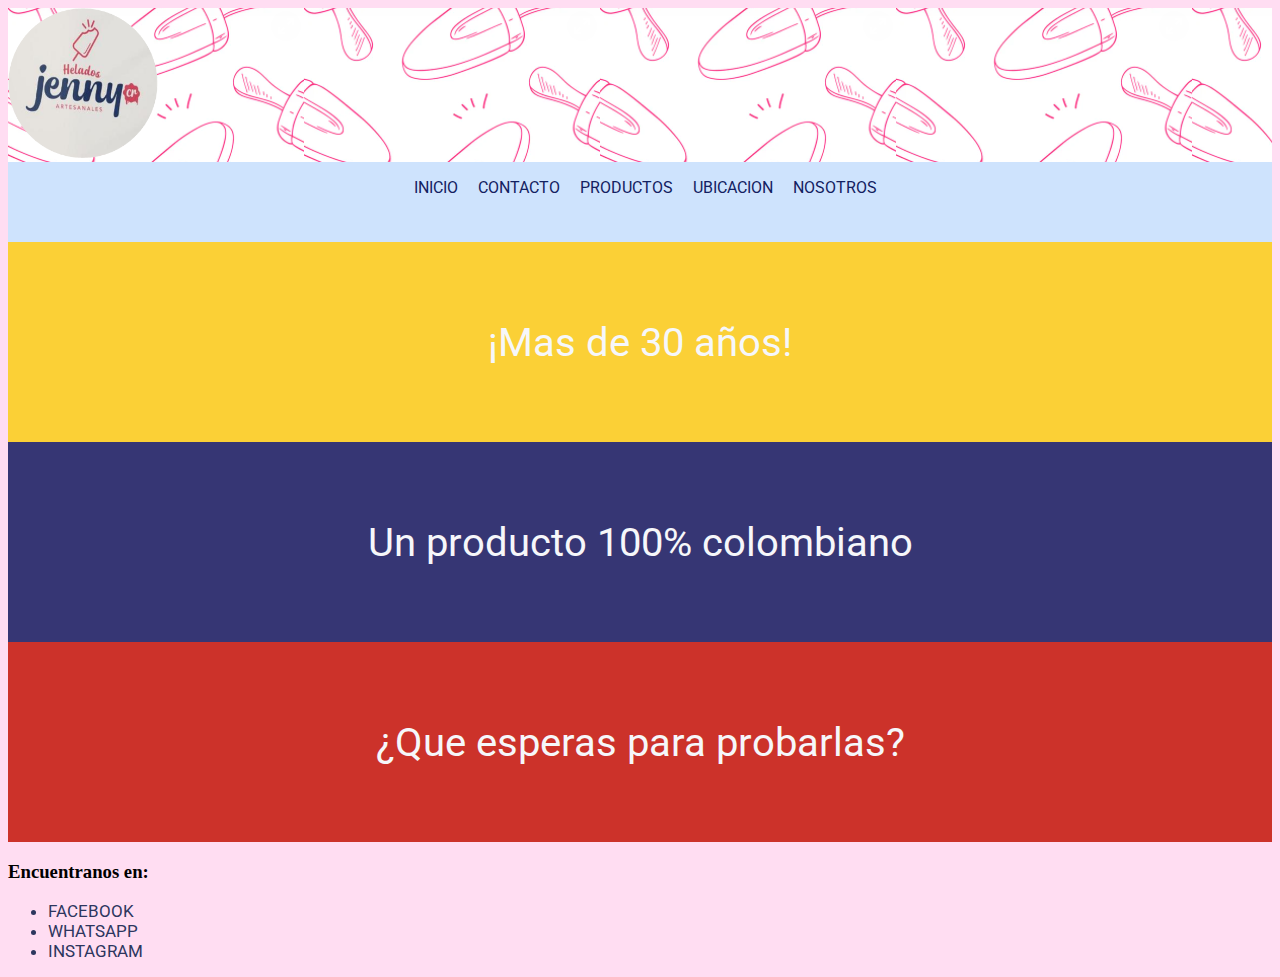
<file: index.html>
<!DOCTYPE html>
<html lang="en">

<head>
    <meta charset="UTF-8">
    <meta http-equiv="X-UA-Compatible" content="IE=edge">
    <meta name="viewport" content="width=device-width, initial-scale=1.0">
    <title>HELADOS JENNY</title>
    <link rel="stylesheet" href="./css/estilos.css">
    <link rel="shortcut icon" href="/imagenes/logoPag.png">
</head>

<body>
    <header>
        <section>
            <a href="./index.html"><img class="imgL" src="./imagenes/IogoP.png" alt="img contacto"></a>
        </section>
        <nav>
            <ul class="navbar">
                <li><a href="./index.html">INICIO</a></li>
                <li><a href="./paginas/contacto.html">CONTACTO</a></li>
                <li><a href="./paginas/Productos.html">PRODUCTOS</a></li>
                <li><a href="./paginas/ubicacion.html">UBICACION</a></li>
                <li><a href="./paginas/nosotros.html">NOSOTROS</a></li>
            </ul>
        </nav>
    </header>
    <section>
        <section class="barra">
            <div class="item item1">¡Mas de 30 años!</div>
            <div class="item item2">Un producto 100% colombiano</div>
            <div class="item item3">¿Que esperas para probarlas?</div>

        </section>
        <footer>
            <h3>Encuentranos en:</h3>
            <ul>
                <li class="redes">FACEBOOK</li>
                <li class="redes">WHATSAPP</li>
                <li class="redes">INSTAGRAM</li>
            </ul>
        </footer>
</body>

</html>
</file>
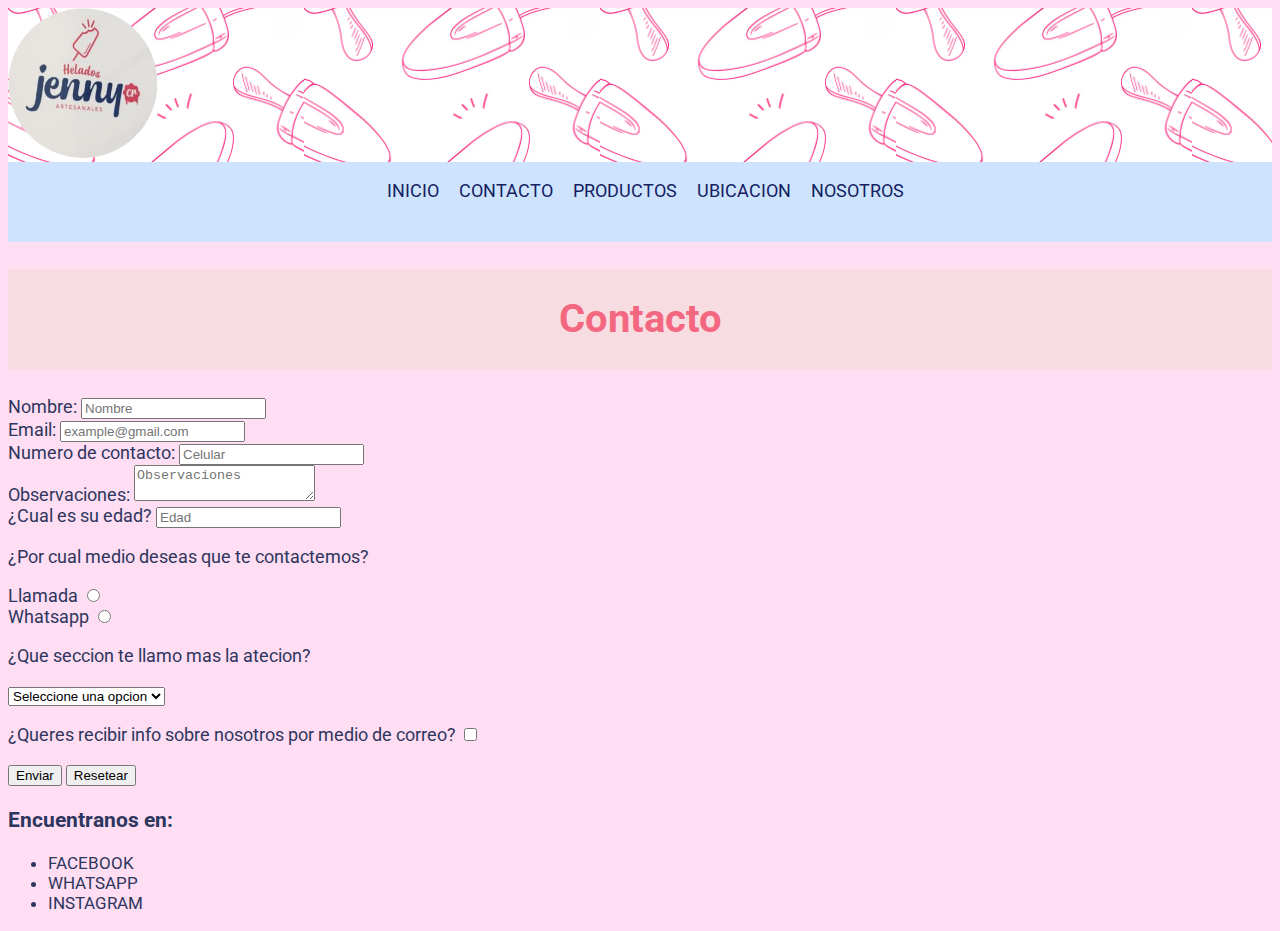
<file: paginas/contacto.html>
<!DOCTYPE html>
<html lang="en">

<head>
    <meta charset="UTF-8">
    <meta http-equiv="X-UA-Compatible" content="IE=edge">
    <meta name="viewport" content="width=device-width, initial-scale=1.0">
    <title>contacto</title>
    <link rel="stylesheet" href="../css/estilos.css">
    <link rel="shortcut icon" href="../imagenes/logoPag.png">
</head>

<body id="formulario">
    <header>
        <section>
            <a href="../index.html"><img class=imgL src="../imagenes/IogoP.png" alt="img contacto"></a>
        </section>
        <nav>
            <ul class="navbar">
                <li><a href="../index.html">INICIO</a></li>
                <li><a href="contacto.html">CONTACTO</a></li>
                <li><a href="Productos.html">PRODUCTOS</a></li>
                <li><a href="ubicacion.html">UBICACION</a></li>
                <li><a href="nosotros.html">NOSOTROS</a></li>
            </ul>
        </nav>
    </header>
    <section>
        <h1>Contacto</h1>
        <article>
            <form action="#">
                <div><label for="name">Nombre:</label>
                    <input type="text" id="name" name="name" placeholder="Nombre">
                </div>
                <div><label for="email">Email:</label>
                    <input type="email" id="email" placeholder="example@gmail.com" name="email">
                </div>
                <div><label for="tel">Numero de contacto:</label>
                    <input type="tel" id="telefono" placeholder="Celular">
                </div>
                <div><label for="Observaciones"> Observaciones:</label>
                    <textarea type=text id="observaciones" placeholder="Observaciones"></textarea>
                </div>
                <div><label for="text"> ¿Cual es su edad?</label>
                    <input type="number" id="edad" placeholder="Edad">
                </div>
                <div>
                    <p>¿Por cual medio deseas que te contactemos?</p>
                    <div>Llamada
                        <input type="radio" id="llamada" name="llamada" value="Llamada">
                    </div>
                    <div>Whatsapp
                        <input type="radio" id="watsapp" name="whatsapp" value="Whatsapp">
                    </div>
                </div>
                <div>
                    <p>¿Que seccion te llamo mas la atecion?</p>
                    <select name="letra" id="letra">
                        <option value="O">Seleccione una opcion</option>
                        <option value="P">Paletas</option>
                        <option value="C">Cremas</option>
                        <option value="H">Helados</option>
                    </select>
                </div>
                <div>
                    <p>¿Queres recibir info sobre nosotros por medio de correo?
                        <input type="checkbox" name="acepta" value="1"></p>
                </div>
                <div><input type="submit" value="Enviar">
                    <input type="reset" value="Resetear">
                </div>
            </form>
        </article>
    </section>
    <footer>
        <h3>Encuentranos en:</h3>
        <ul>
            <li class="redes">FACEBOOK</li>
            <li class="redes">WHATSAPP</li>
            <li class="redes">INSTAGRAM</li>
        </ul>
    </footer>
</body>

</html>
</file>
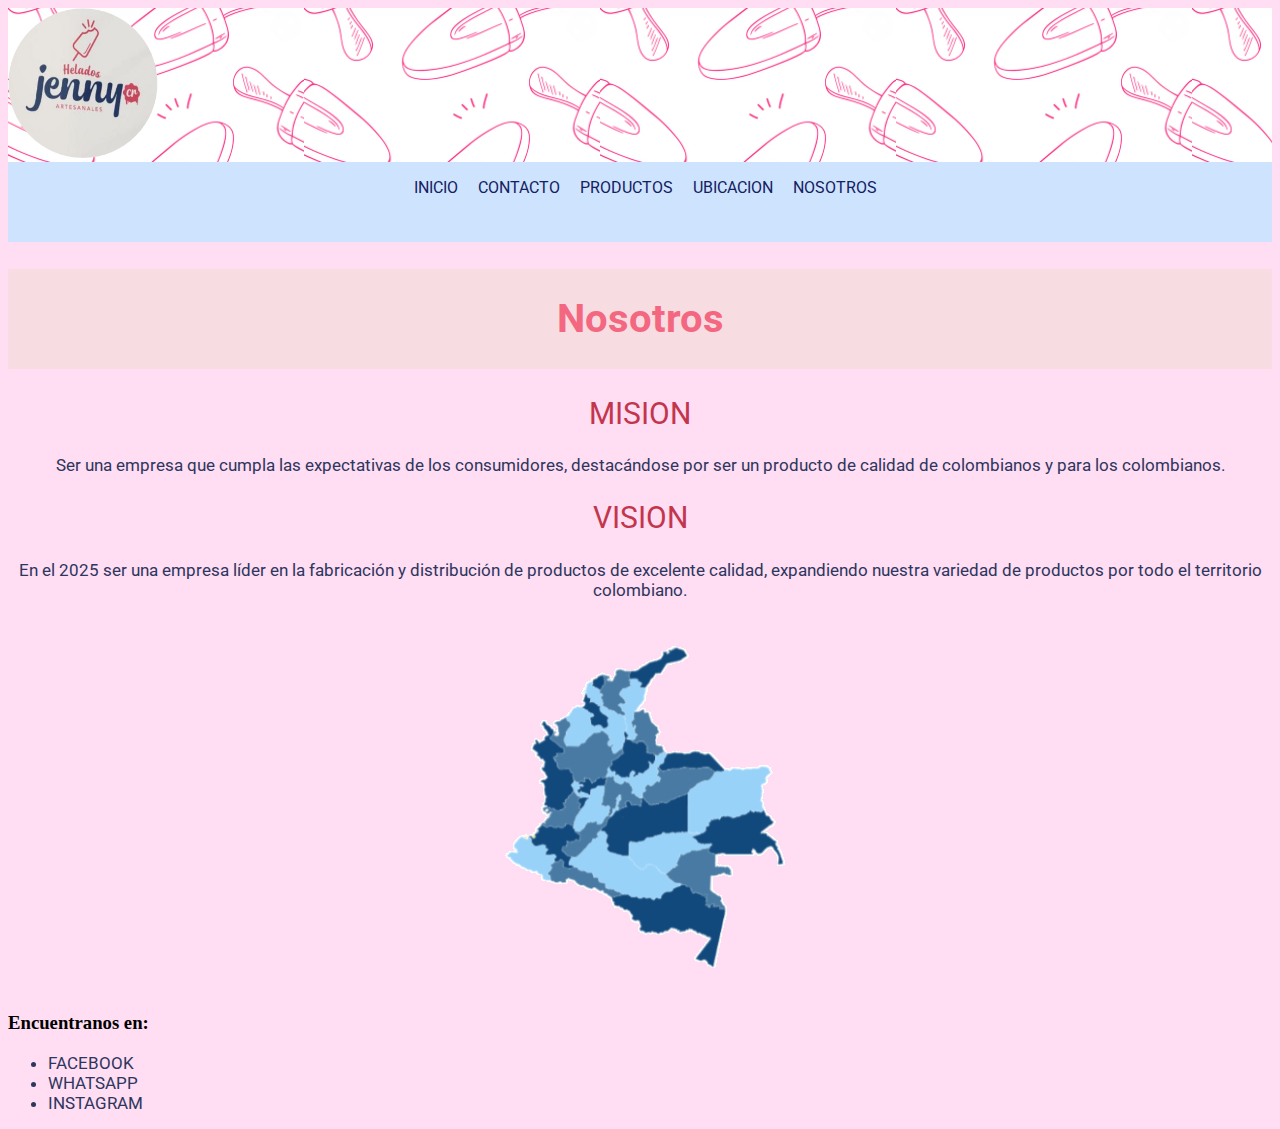
<file: paginas/nosotros.html>
<!DOCTYPE html>
<html lang="en">

<head>
    <meta charset="UTF-8">
    <meta http-equiv="X-UA-Compatible" content="IE=edge">
    <meta name="viewport" content="width=device-width, initial-scale=1.0">
    <title>PRODUCTOS</title>
    <link rel="stylesheet" href="../css/estilos.css">
    <link rel="shortcut icon" href="../imagenes/logoPag.png">
</head>

<body>
    <header>
        <section>
            <a href="../index.html"><img class=imgL src="../imagenes/IogoP.png" alt="img Productos"></a>
        </section>
        <nav>
            <ul class="navbar">
                <li><a href="../index.html">INICIO</a></li>
                <li><a href="contacto.html">CONTACTO</a></li>
                <li><a href="Productos.html">PRODUCTOS</a></a></li>
                <li><a href="ubicacion.html">UBICACION</a></li>
                <li><a href="nosotros.html">NOSOTROS</a></li>
            </ul>
        </nav>
    </header>
    <section>
        <h1>Nosotros</h1>
        <div>
            <h2 class=titulo>MISION</h2>
            <p class="parrafo">Ser una empresa que cumpla las expectativas de los consumidores, destacándose por ser un
                producto de calidad de colombianos y para los colombianos. </p>
        </div>
        <h2 class=titulo>VISION</h2>
        <p class="parrafo">En el 2025 ser una empresa líder en la fabricación y distribución de productos de excelente
            calidad, expandiendo nuestra variedad de productos por todo el territorio colombiano.</p>
        </div>
        <div class="img">
            <img src="../imagenes/colombia.png" class="img__colom" alt="Proximas sucursales">
        </div><br>
        <footer>
            <h3>Encuentranos en:</h3>
            <ul>
                <li class="redes">FACEBOOK</li>
                <li class="redes">WHATSAPP</li>
                <li class="redes">INSTAGRAM</li>
            </ul>
        </footer>
</body>

</html>
</file>
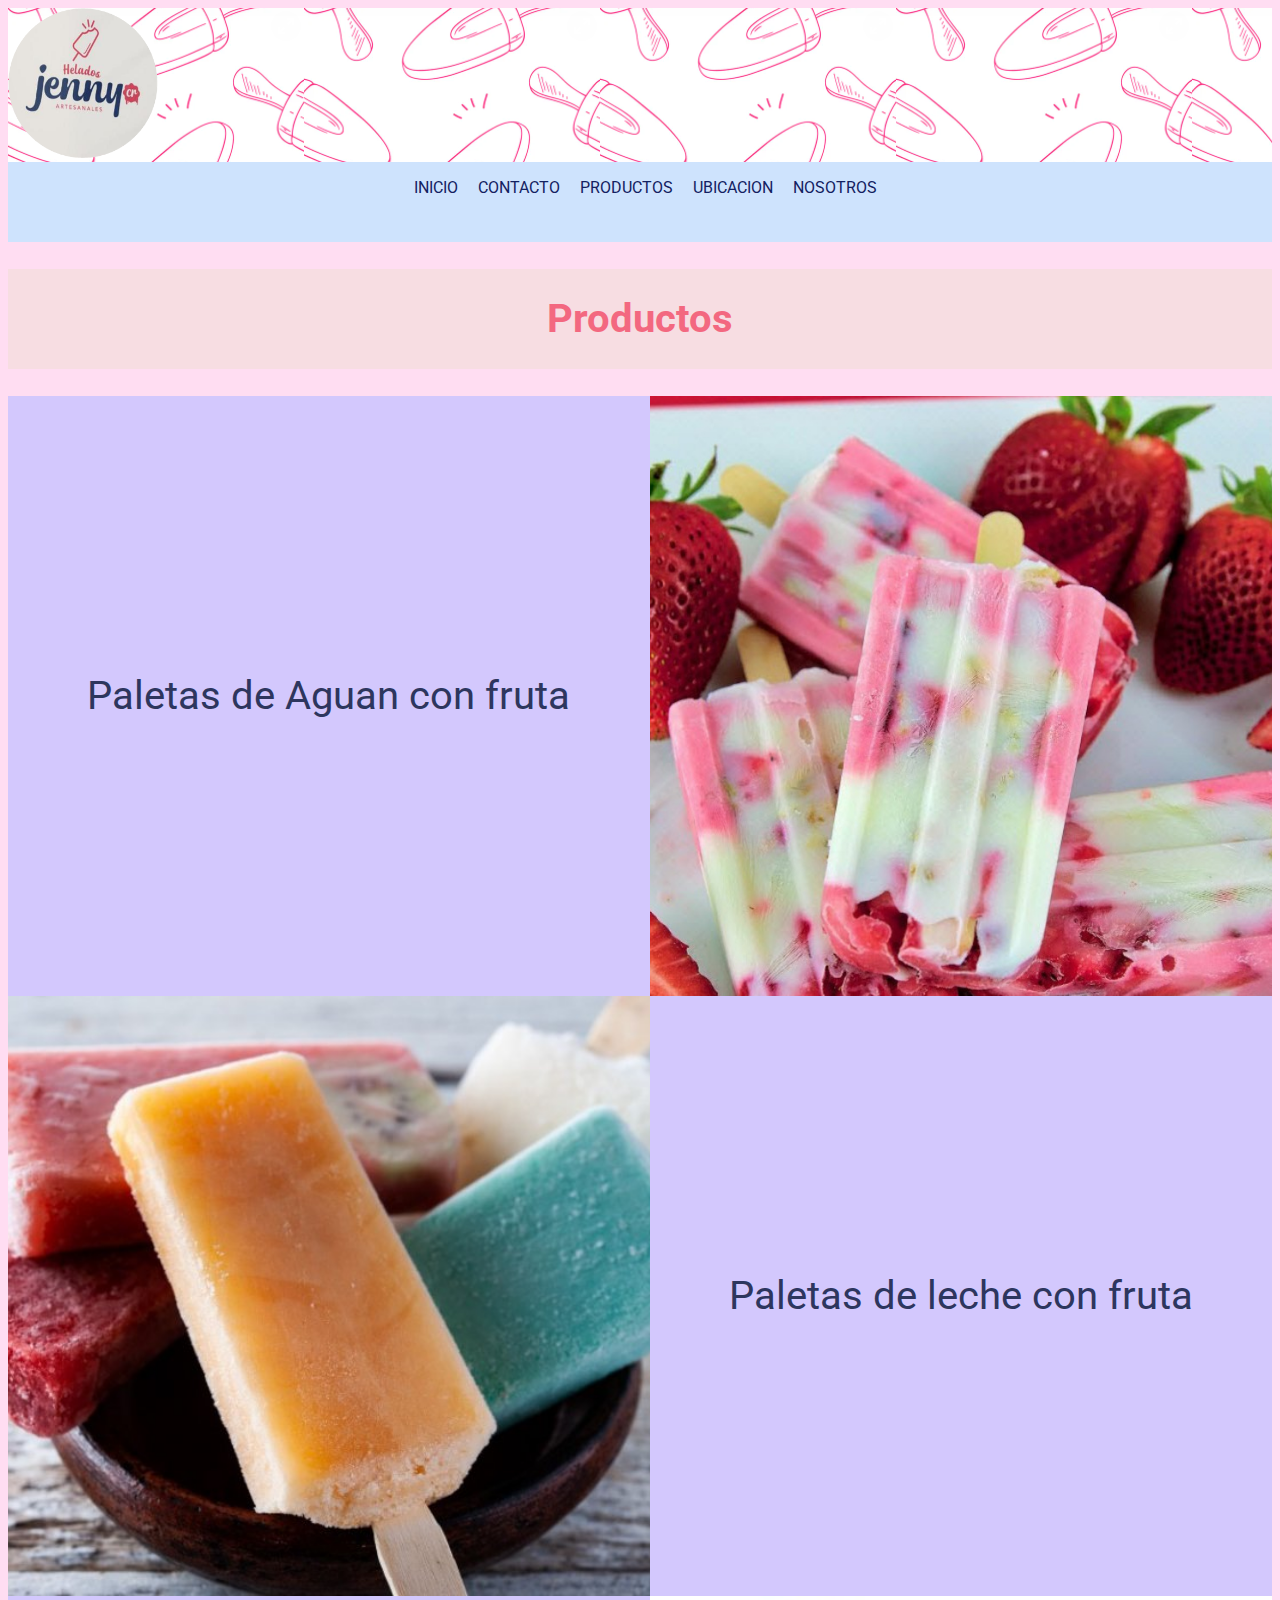
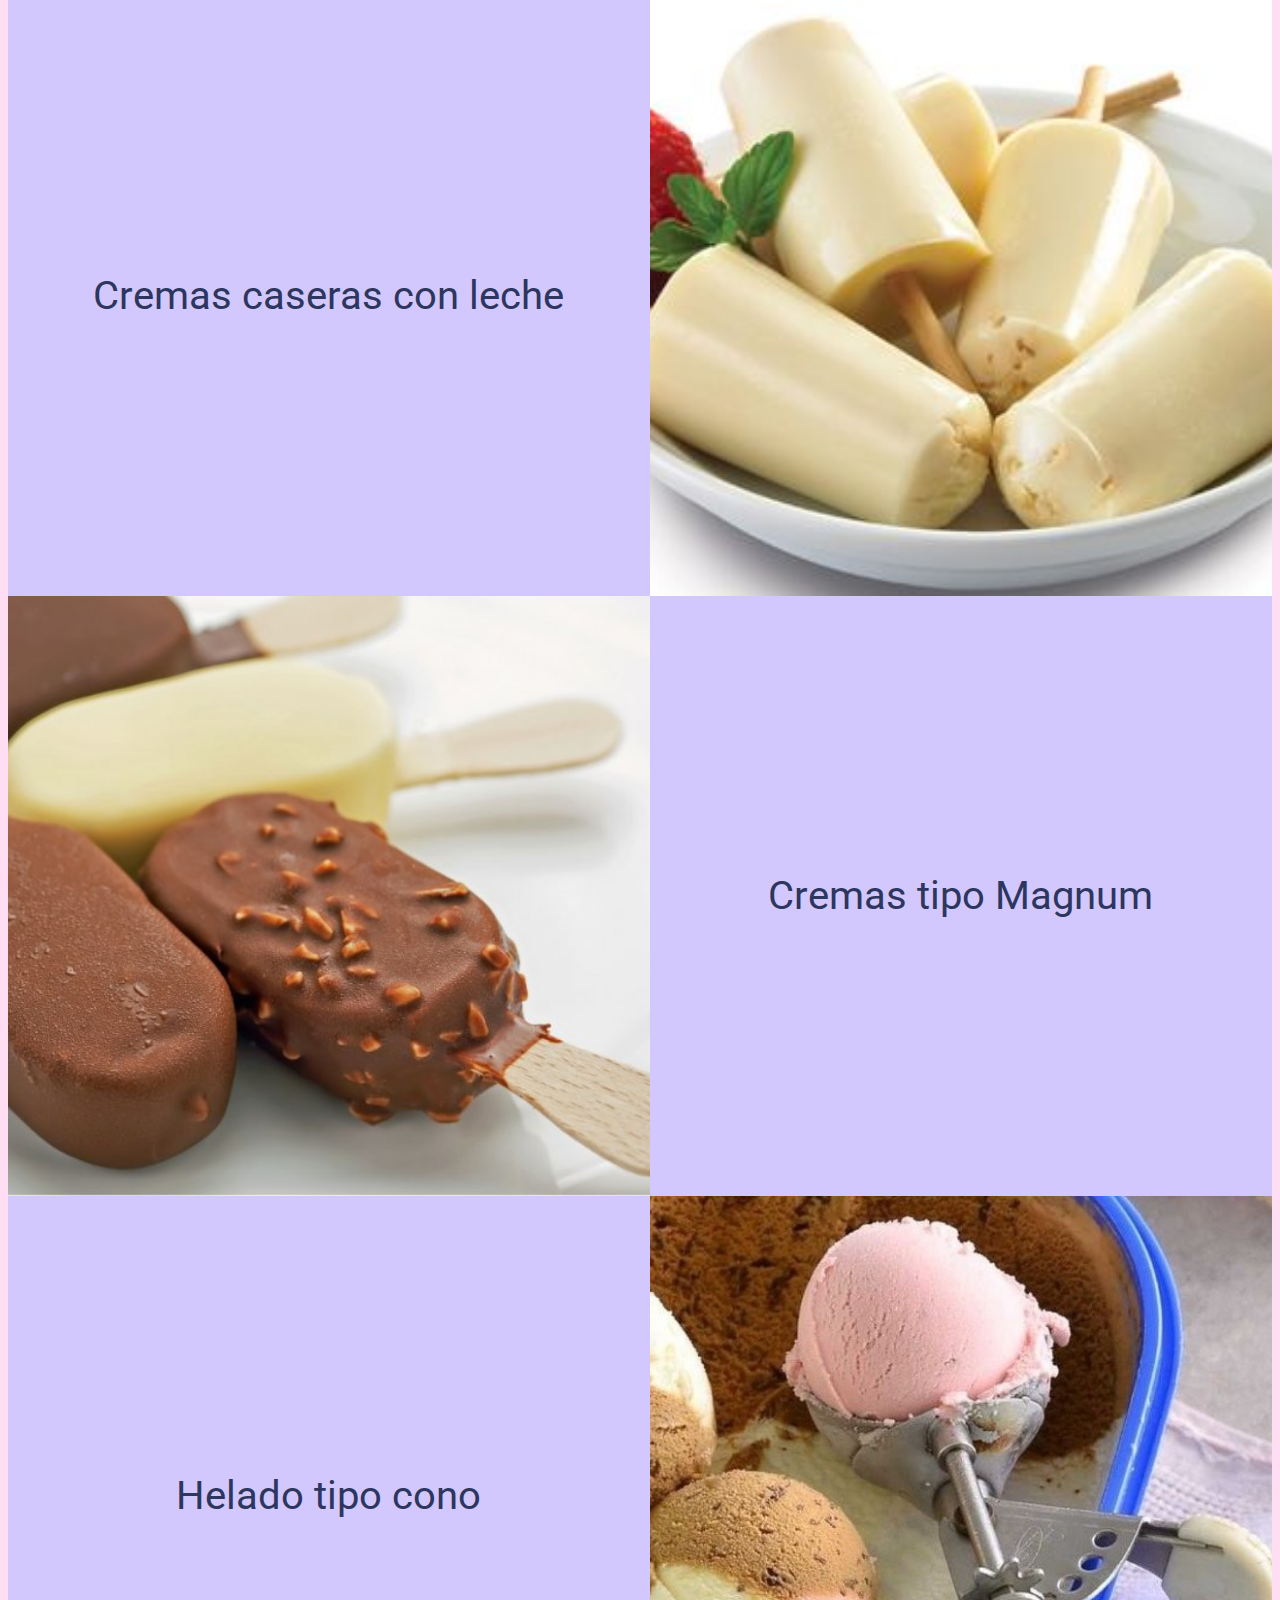
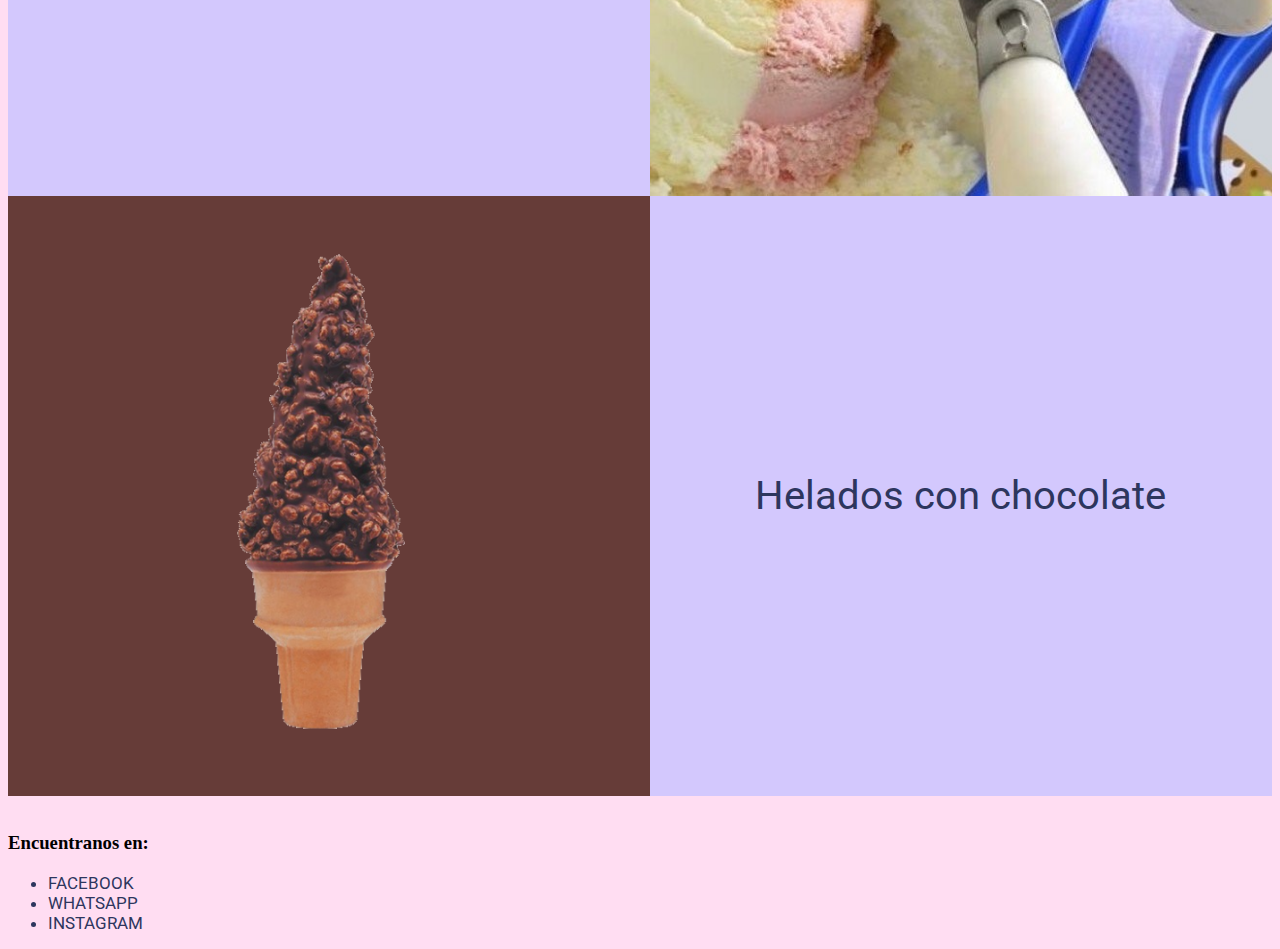
<file: paginas/Productos.html>
<!DOCTYPE html>
<html lang="en">

<head>
    <meta charset="UTF-8">
    <meta http-equiv="X-UA-Compatible" content="IE=edge">
    <meta name="viewport" content="width=device-width, initial-scale=1.0">
    <title>PRODUCTOS</title>
    <link rel="stylesheet" href="../css/estilos.css">
    <link rel="shortcut icon" href="../imagenes/logoPag.png">
</head>

<body>
    <header>
        <section>
            <a href="../index.html"><img class="imgL" src="../imagenes/IogoP.png" alt="img Productos"></a>
        </section>
        <nav>
            <ul class="navbar">
                <li><a href="../index.html">INICIO</a></li>
                <li><a href="contacto.html">CONTACTO</a></li>
                <li><a href="Productos.html">PRODUCTOS</a></a></li>
                <li><a href="ubicacion.html">UBICACION</a></li>
                <li><a href="nosotros.html">NOSOTROS</a></li>
            </ul>
        </nav>
    </header>
    <section>
        <h1>Productos</h1>
        <section class="producto">
            <div class="img img1">
                <p>Paletas de Aguan con fruta</p>
            </div>
            <div class="img img2"></div>
            <div class="img img3"></div>
            <div class="img img4">
                <p>Paletas de leche con fruta</p>
            </div>
            <div class="img img5">
                <p>Cremas caseras con leche</p>
            </div>
            <div class="img img6"></div>
            <div class="img img7"></div>
            <div class="img img8">
                <p>Cremas tipo Magnum</p>
            </div>
            <div class="img img9">
                <p>Helado tipo cono</p>
            </div>
            <div class="img img10"></div>
            <div class="img img11"></div>
            <div class="img img12">
                <p>Helados con chocolate</p>
            </div>
        </section>

    </section><br>
    <footer>
        <h3>Encuentranos en:</h3>
        <ul>
            <li class="redes">FACEBOOK</li>
            <li class="redes">WHATSAPP</li>
            <li class="redes">INSTAGRAM</li>
        </ul>
    </footer>
</body>

</html>
</file>
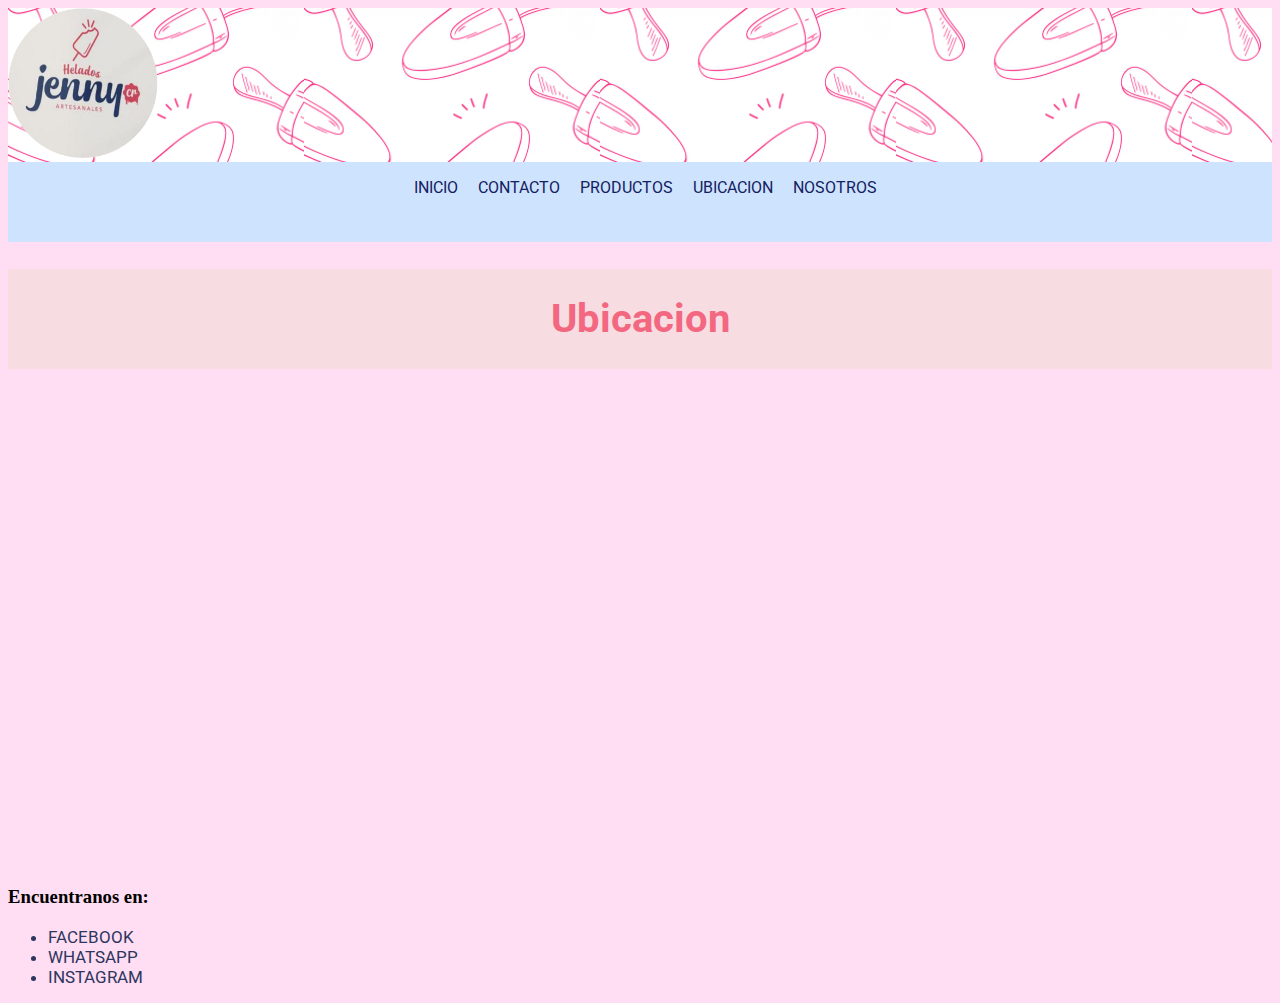
<file: paginas/ubicacion.html>
<!DOCTYPE html>
<html lang="en">

<head>
    <meta charset="UTF-8">
    <meta http-equiv="X-UA-Compatible" content="IE=edge">
    <meta name="viewport" content="width=device-width, initial-scale=1.0">
    <title>UBICACION</title>
    <link rel="stylesheet" href="../css/estilos.css">
    <link rel="shortcut icon" href="../imagenes/logoPag.png">
</head>

<body>
    <header>
        <section>
            <a href="../index.html"><img class="imgL" src="../imagenes/IogoP.png" alt="img contacto"></a>
        </section>
        <nav>
            <ul class="navbar">
                <li><a href="../index.html">INICIO</a></li>
                <li><a href="contacto.html">CONTACTO</a></li>
                <li><a href="Productos.html">PRODUCTOS</a></li>
                <li><a href="ubicacion.html">UBICACION</a></li>
                <li><a href="nosotros.html">NOSOTROS</a></li>
            </ul>
        </nav>
    </header>
    <section>
        <h1>Ubicacion</h1>
        <article>
            <iframe
                src="https://www.google.com/maps/embed?pb=!1m18!1m12!1m3!1d3965.4326219811437!2d-75.55792248523021!3d6.337969095413386!2m3!1f0!2f0!3f0!3m2!1i1024!2i768!4f13.1!3m3!1m2!1s0x8e442fa39a2348d9%3A0x9bfcbf51da7ffb98!2sCl.%2054%20%23%2346-35%2C%20Bello%2C%20Antioquia!5e0!3m2!1ses-419!2sco!4v1637626592006!5m2!1ses-419!2sco"
                width="600" height="450" style="border:0;" allowfullscreen="" loading="lazy"></iframe>
        </article>
    </section><br>
    <footer>
        <h3>Encuentranos en:</h3>
        <ul>
            <li class="redes">FACEBOOK</li>
            <li class="redes">WHATSAPP</li>
            <li class="redes">INSTAGRAM</li>
        </ul>
    </footer>
</body>

</html>

</html>
</file>
<file: css/estilos.css>
@import url('https://fonts.googleapis.com/css2?family=Roboto:wght@300&display=swap');

/* Estilo INICIO Y OTROS */
body {
    background-color: #ffddf2;
}

.imgL {
    width: 150px;
    height: 150px;
}

header {
    height: 100 px;
    width: 100%;
    background-image: url(../imagenes/banner.png);
}

nav {
    height: 80px;
    width: 100%;
    background-color: #cee3fd;
    display: flex;
    justify-content: center;
}

.navbar {
    padding: 0px 0px 0px 10px;
    display: flex;
    list-style: none;
}

nav a {
    color: #132161;
    text-decoration: none;
}

nav ul {
    display: flex;
    justify-content: space-evenly;
}

nav li {
    list-style: none;
    display: inline-block;
    padding: 30px;
    font-family: 'Roboto', sans-serif;
    padding: 0px 10px;
}

nav li:hover {
    background-color: #f2ffdd;
}

section h1 {
    color: rgb(243, 104, 128);
    font-size: 40px;
    line-height: 100px;
    font-family: 'Roboto', sans-serif;
    text-align: center;
    background-color: rgb(247, 221, 226);
}

.redes {
    color: #2d365e;
    font-weight: 400;
    font-size: 17px;
    font-family: 'Roboto', sans-serif;
}

/*estilo contacto*/
#formulario {
    color: #2d365e;
    font-weight: 400;
    font-size: 18px;
    font-family: 'Roboto', sans-serif;
}

/* estilo ubicacion y baners*/
.titulo {
    color: rgb(194, 54, 77);
    font-weight: 400;
    font-size: 30px;
    font-family: 'Roboto', sans-serif;
    text-align: center;
}

.parrafo {
    color: #2d365e;
    font-weight: 400;
    font-size: 17px;
    font-family: 'Roboto', sans-serif;
    text-align: center;
}

.img .img__colom {
    display: block;
    margin: auto;
}

/* estilo index y Productos*/
.barra {
    background-color: #88d2e9;
    display: grid;
    grid-template-rows: 100px 100px 100px 100px 200px;
    grid-template-columns: 20%;
    grid-template-areas:
        "item1 item1"
        "item1 item1"
        "item2 item2"
        "item2 item2"
        "item3 item3"
    ;
}

.item1 {
    grid-area: item1;
    background-color: rgb(251, 208, 54);
    color: #f6f7fa;
    font-size: 40px;
    font-family: 'Roboto', sans-serif;
    align-items: center;
    display: flex;
    justify-content: center;
    background-position: center;
    background-size: cover;

}

.item2 {
    grid-area: item2;
    background-color: rgb(54, 54, 116);
    color: #f6f7fa;
    font-size: 40px;
    font-family: 'Roboto', sans-serif;
    align-items: center;
    display: flex;
    justify-content: center;
    background-position: center;
    background-size: cover;


}

.item3 {
    grid-area: item3;
    background-color: rgb(204, 50, 42);
    color: #f6f7fa;
    font-size: 40px;
    font-family: 'Roboto', sans-serif;
    align-items: center;
    display: flex;
    justify-content: center;
    background-position: center;
    background-size: cover;


}

.producto {
    background-color: #88d2e9;
    display: grid;
    grid-template-rows: 300px 300px 300px 300px 300px 300px 300px 300px 300px 300px 300px 300px;
    grid-template-areas:
        "img1 img2"
        "img1 img2"
        "img3 img4"
        "img3 img4"
        "img5 img6"
        "img5 img6"
        "img7 img8"
        "img7 img8"
        "img9 img10"
        "img9 img10"
        "img11 img12"
        "img11 img12"
    ;

}

.img1 {
    grid-area: img1;
    background-color: #d3c8fd;
    color: #2d365e;
    font-size: 40px;
    font-family: 'Roboto', sans-serif;
    align-items: center;
    display: flex;
    justify-content: center;
}

.img2 {
    grid-area: img2;
    background-image: url(../imagenes/paletasLeche.jpg);
    background-position: center;
    background-size: cover;
    transition: height 2s, width 0.5s;

}

.img3 {
    grid-area: img3;
    background-image: url(../imagenes/paleta.jpg);
    background-position: center;
    background-size: cover;

}

.img4 {
    grid-area: img4;
    background-color: #d3c8fd;
    color: #2d365e;
    font-size: 40px;
    font-family: 'Roboto', sans-serif;
    align-items: center;
    display: flex;
    justify-content: center;
}

.img5 {
    grid-area: img5;
    background-color: #d3c8fd;
    color: #2d365e;
    font-size: 40px;
    font-family: 'Roboto', sans-serif;
    align-items: center;
    display: flex;
    justify-content: center;

}

.img6 {
    grid-area: img6;
    background-image: url(../imagenes/heladosLeche.jpg);
    background-position: center;
    background-size: cover;

}

.img7 {
    grid-area: img7;
    background-image: url(../imagenes/tipoPolrt.jpg);
    background-position: center;
    background-size: cover;
}

.img8 {
    grid-area: img8;
    background-color: #d3c8fd;
    color: #2d365e;
    font-size: 40px;
    font-family: 'Roboto', sans-serif;
    align-items: center;
    display: flex;
    justify-content: center;
}

.img9 {
    grid-area: img9;
    background-color: #d3c8fd;
    color: #2d365e;
    font-size: 40px;
    font-family: 'Roboto', sans-serif;
    align-items: center;
    display: flex;
    justify-content: center;

}

.img10 {
    grid-area: img10;
    background-image: url(../imagenes/helado.jpg);
    background-position: center;
    background-size: cover;
}

.img11 {
    grid-area: img11;
    background-image: url(../imagenes/chococono.png);
    background-position: center;
    background-size: cover;
}

.img12 {
    grid-area: img12;
    background-color: #d3c8fd;
    color: #2d365e;
    font-size: 40px;
    font-family: 'Roboto', sans-serif;
    align-items: center;
    display: flex;
    justify-content: center;
}

@media only screen and (main-width:360px) {
    nav .index {
        grid-template-columns: 1fr 1fr 1fr;
    }
}
</file>
